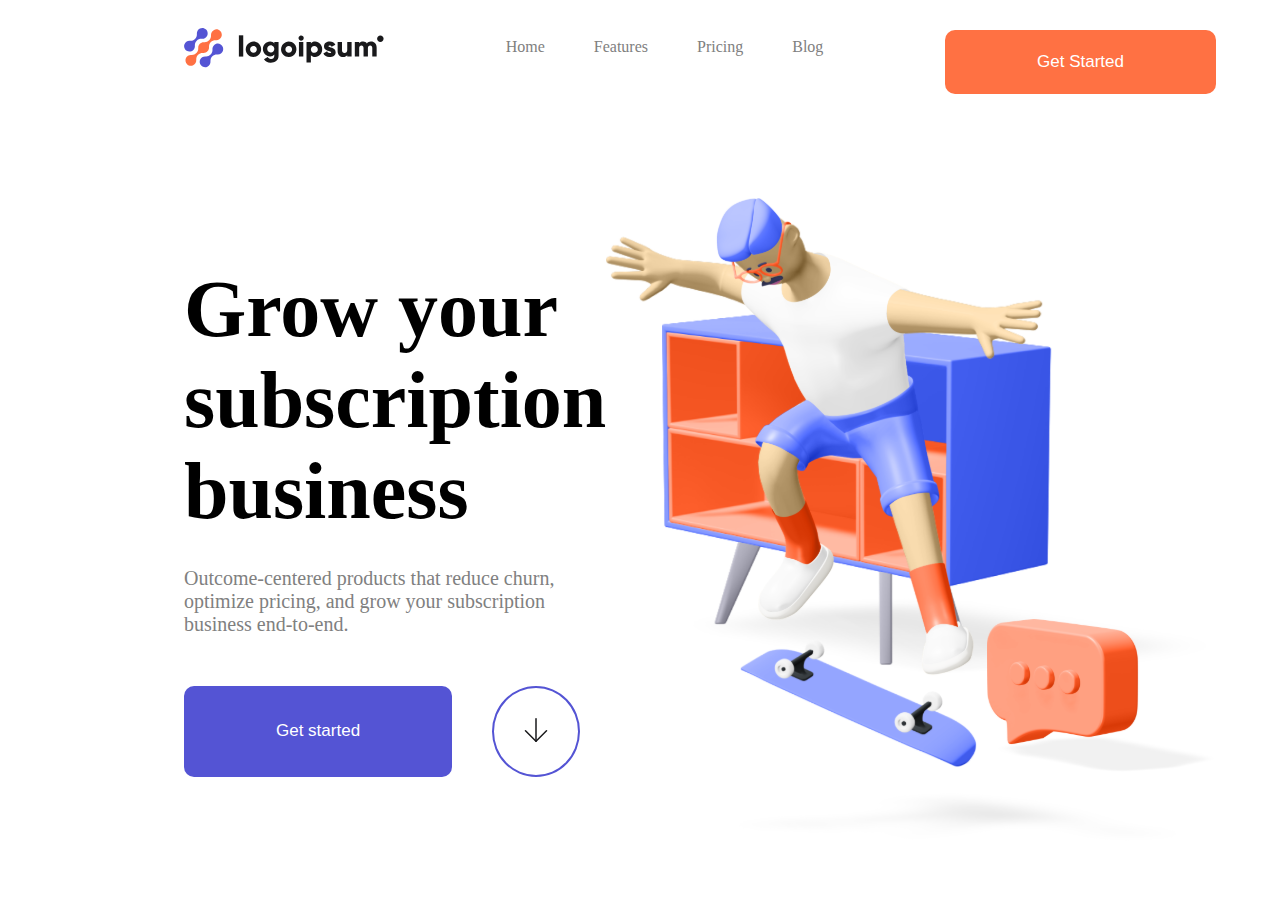
<file: day-4/index.html>
<!DOCTYPE html>
<html lang="en">
  <head>
    <meta charset="UTF-8" />
    <meta name="viewport" content="width=device-width, initial-scale=1.0" />
    <title>Document</title>
    <link rel="stylesheet" href="./style.css" />
  </head>
  <body>
    <div class="container">
      <nav>
        <img src="./img/logoipsum.svg" alt="logo" />
        <div class="details">
          <ul>
            <li><a href="#">Home</a></li>
            <li><a href="#">Features</a></li>
            <li><a href="#">Pricing</a></li>
            <li><a href="#">Blog</a></li>
          </ul>
        </div>
        <button>Get Started</button>
      </nav>
      <div class="navsection">
        <div>
          <h2>Grow your subscription business</h2>
          <p>
            Outcome-centered products that reduce churn, optimize pricing, and
            grow your subscription business end-to-end.
          </p>
          <div class="navbuttons">
            <button class="navsectionbutton">Get started</button>
            <button class="bottom"><img src="./img/bottom.svg" alt="bottom" /></button>
          </div>
        </div>
        <img src="./img/skeyt.svg" alt="skeyt" />
      </div>
    </div>
  </body>
</html>
</file>
<file: day-4/style.css>
* {
  margin: 0;
  padding: 0;
  box-sizing: border-box;
}
.container {
  width: 1400px;
  margin-left: 0 auto;
  margin-right: 0 auto;
}
nav {
  margin-left: 184px;
  margin-right: 184px;
  display: flex;
  align-items: center;
  justify-content: space-between;
}
nav ul {
  display: flex;
  gap: 49px;
  list-style-type: none;
}
nav ul li a {
  text-decoration: none;
  color: gray;
}
nav ul li a:hover {
  color: black;
}
nav button {
  margin-top: 30px;
  border: none;
  border-radius: 10px;
  color: white;
  background-color: #ff7143;
  font-size: 17px;
  padding: 22px 92px;
}
.navsection {
  height: 600px;
  margin-top: 126px;
  display: flex;
  align-items: center;
  margin-left: 184px;
  margin-right: 184px;
}
.navsection h2 {
  font-size: 80px;
}
.navsection p {
  margin-top: 30px;
  margin-bottom: 50px;
  color: gray;
  font-size: 20px;
}
.navsectionbutton {
  background-color: #5454d4;
  color: white;
  padding: 22px 92px;
  font-size: 17px;
  border-radius: 10px;
  border: none;
}
.navbuttons {
  display: flex;
  gap: 40px;
}
button:hover{
    background-color: gray;
    color: seagreen;
}
button:hover:active{
    color: black;

}
.bottom {
    border: 2px solid;
    border-color: #5454d4;
  background-color: rgb(255, 255, 255);
  border-radius: 50%;
  padding: 30px 30px;
}
</file>
